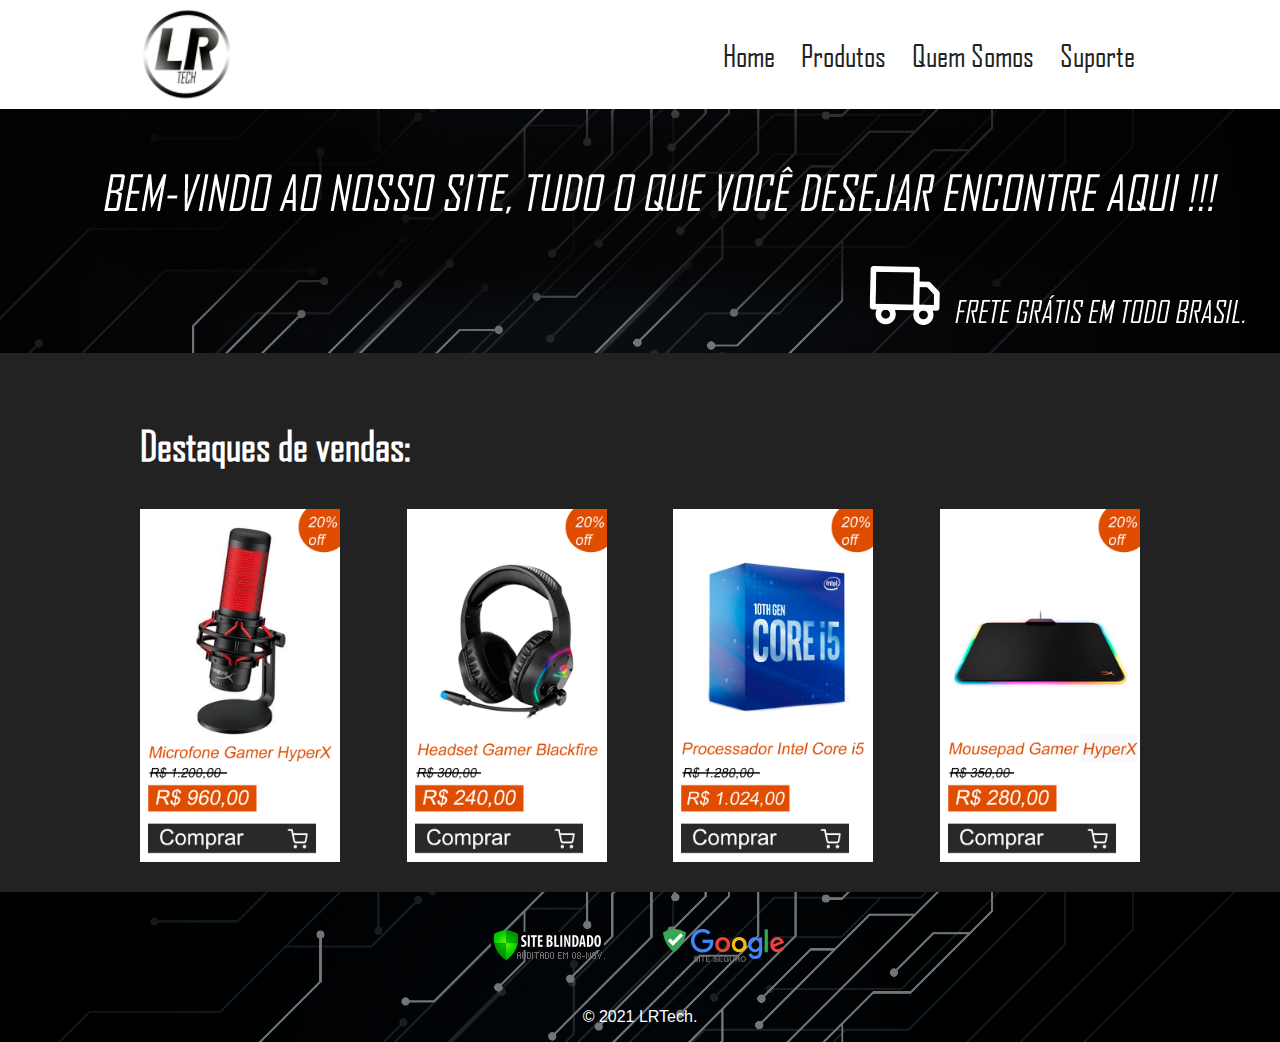
<file: index.html>
<!DOCTYPE html>
<html lang="pt-br">
<head>
    <link rel="stylesheet" href="style.css">

    <meta charset="UTF-8">
    <meta http-equiv="X-UA-Compatible" content="IE=edge">
    <meta name="viewport" content="width=device-width, initial-scale=1.0">
    <title>LRTech</title>
</head>
<body>
    
    <div id="header" >
        <div class="wrapper" id="contentheader">
        <img src="img/logolrtech.png" alt=""/>
        <div id="menu">
            <a href="index.html">Home</a>
            <a href="produtos.html">Produtos</a>
            <a href="quemsomos.html">Quem Somos</a>
            <a href="contato.html">Suporte</a>
        </div>
    </div>
    </div>
    <!-- Começar aqui -->

    <div id="banner">
        
        <div id="content-banner" class="wrapper">
            
        </div>
       <!-- pelo css -->
    </div>

    <div id="destaque" class="wrapper">
        <br>
        <br>
        <h1>Destaques de vendas:</h1>
        <br>
        <div id="produtosdestaque">
            <img src="img/produto microfone.jpg" alt="">
            <img src="img/produto headset.jpg" alt="">
            <img src="img/produto i5.jpg" alt="">
            <img src="img/produto mousepad.jpg" alt="">       

        </div>
        

    </div>
    <div id="rodape">
        
        <div id="content-rodape" class="wrapper">
            <img src="img/patrocinio.png" alt="">
            <img src="img/patrocinio3.png" alt="">
        </div>   
        <div id="creditos" class="wrapper">
            <p>© 2021 LRTech.</p>
        </div>
        
       <!-- pelo css -->
    </div>
 
    <!-- Terminar aqui  -->
    <script src="functions.js"></script> 
</body>
</html>
</file>
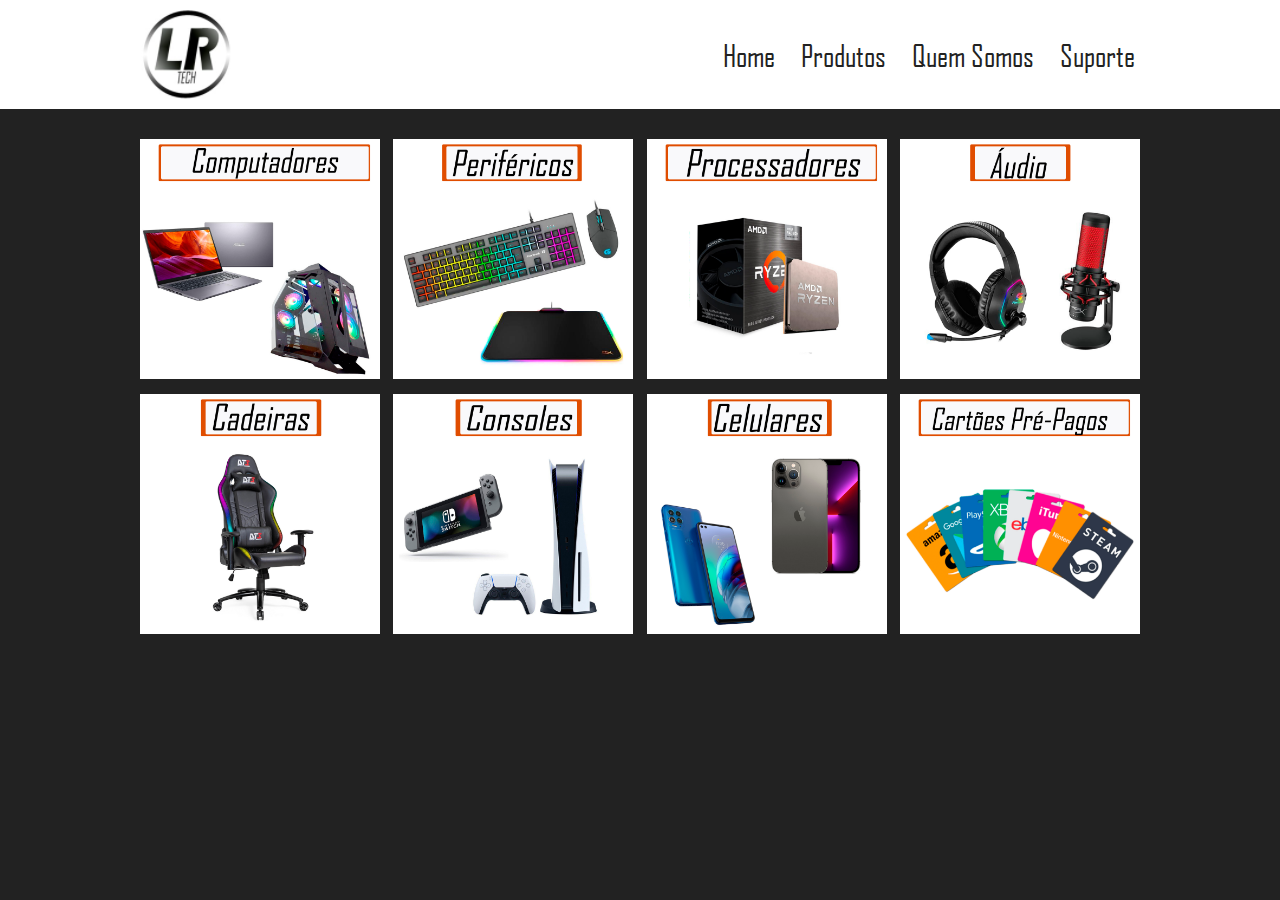
<file: produtos.html>
<!DOCTYPE html>
<html lang="en">
  <head>
    <link rel="stylesheet" href="style.css" />

    <meta charset="UTF-8" />
    <meta http-equiv="X-UA-Compatible" content="IE=edge" />
    <meta name="viewport" content="width=device-width, initial-scale=1.0" />
    <title>LRTech - Produtos</title>
  </head>
  <body>
    <div id="header">
      <div class="wrapper" id="contentheader">
        <img src="img/logolrtech.png" alt="" />
        <div id="menu">
          <a href="index.html">Home</a>
          <a href="produtos.html">Produtos</a>
          <a href="quemsomos.html">Quem Somos</a>
          <a href="contato.html">Suporte</a>
        </div>
      </div>
    </div>
    <!-- Começar aqui -->

    <div id="categorias" class="wrapper">
      <div id="linhas">
        <div class="conteudo-linha">
          <img src="/img/departamentos PC.jpg" alt="" />
          <img src="/img/departamentos perifericos.jpg" alt="" />
          <img src="/img/departamentos processadores.jpg" alt="" />
          <img src="/img/departamentos audio.jpg" alt="" />
        </div>
        <div class="conteudo-linha">
          <img src="/img/departamentos cadeiras.jpg" alt="" />
          <img src="/img/departamentos consoles.jpg" alt="" />
          <img src="/img/departamentos celular.jpg" alt="" />
          <img src="/img/departamentos cartão.jpg" alt="" />
        </div>
      </div>
    </div>

    <!-- Terminar aqui  -->
    <script src="functions.js"></script>
  </body>
</html>
</file>
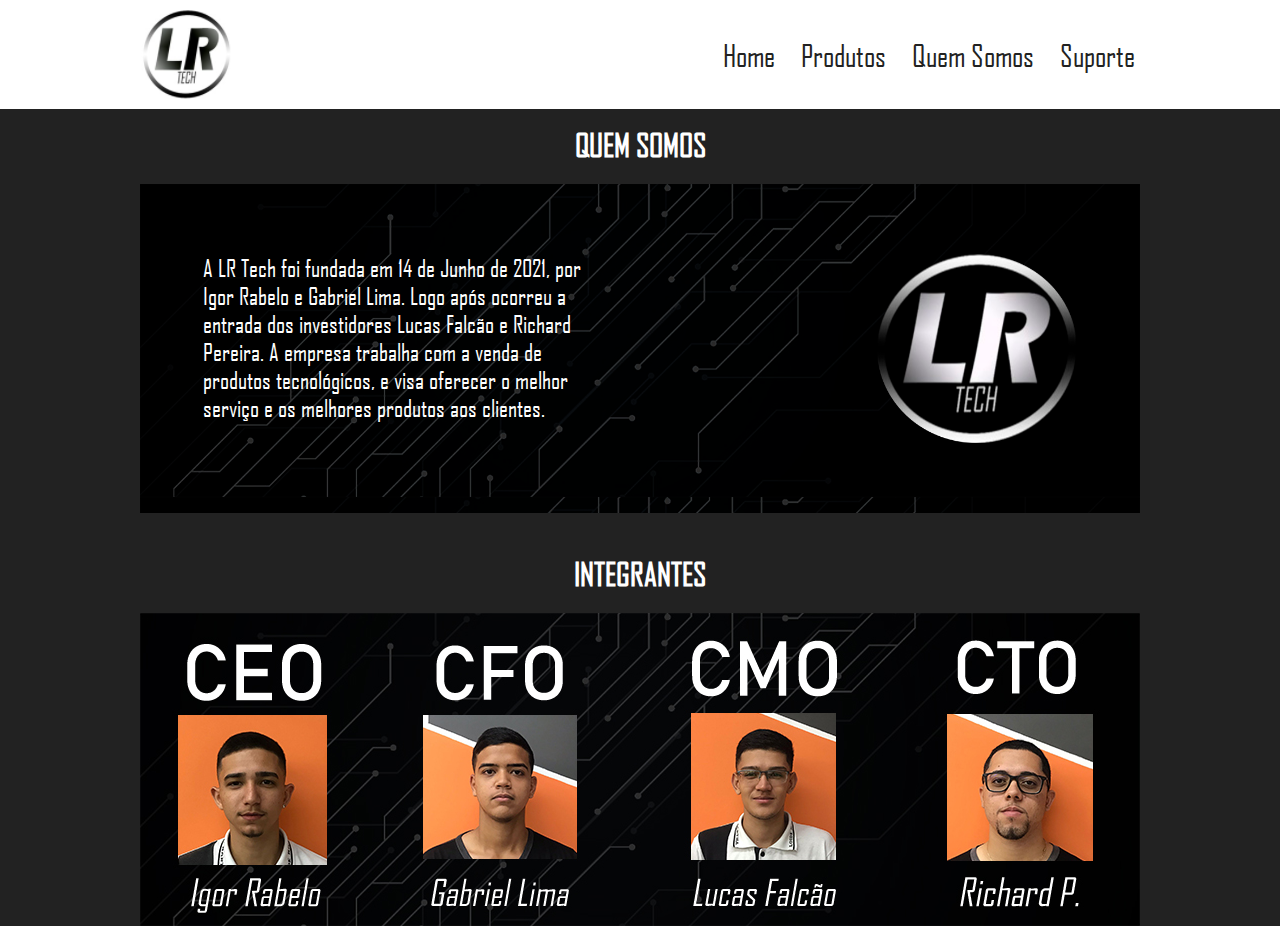
<file: quemsomos.html>
<!DOCTYPE html>
<html lang="en">
  <head>
    <link rel="stylesheet" href="style.css" />

    <meta charset="UTF-8" />
    <meta http-equiv="X-UA-Compatible" content="IE=edge" />
    <meta name="viewport" content="width=device-width, initial-scale=1.0" />
    <title>LRTech - Quem Somos</title>
  </head>
  <body>
    <div id="header">
      <div class="wrapper" id="contentheader">
        <img src="img/logolrtech.png" alt="" />
        <div id="menu">
          <a href="index.html">Home</a>
          <a href="produtos.html">Produtos</a>
          <a href="quemsomos.html">Quem Somos</a>
          <a href="contato.html">Suporte</a>
        </div>
      </div>
    </div>
    <!-- Começar aqui -->

    <div class="wrapper">
      <h1 id="titulo">QUEM SOMOS</h1>
    </div>
    <div id="quemsomos" class="wrapper">
      
      <div id="descricao">
        <span>
            A LR Tech foi fundada em 14 de Junho de 2021, por Igor Rabelo e Gabriel Lima.            
           Logo após ocorreu a entrada dos investidores Lucas Falcão e
           Richard Pereira. 
            A empresa trabalha com a venda de produtos
           tecnológicos, e visa oferecer o melhor serviço e os melhores produtos
           aos clientes.
         </span>
         <img src="./img/logoredondapreta.png" alt="">
      </div>
     
    </div>
    <div id="integrantes" class="wrapper">
    <h2>INTEGRANTES</h2>
    <img src="/img/(quem somos) Malha grafica (OK).jpg" alt="" />
    </div>

    <!-- Terminar aqui  -->
    <script src="functions.js"></script>
  </body>
</html>
</file>
<file: style.css>
@font-face {
    font-family: "AgencyFb";
    src: url("./fonts/AGENCYR.TTF") format("truetype");
  }
  
  * {
    margin: 0;
    padding: 0;
    border: 0;
    box-sizing: border-box;
  }
  
  body {
    background-color: #222;
  }
  
  .wrapper {
    width: 100%;
    max-width: 1000px;
    margin: 0 auto;
  }
  
  #header {
    display: flex;
    align-items: center;
    justify-content: space-between;
    padding-top: 10px;
    padding-bottom: 10px;
    font-family: AgencyFb, sans-serif;
    font-size: 30px;
    background-color: #fff;
  }
  
  #contentheader {
    display: flex;
    align-items: center;
    justify-content: space-between;
  }
  
  #menu a {
    text-decoration: none;
    color: #222;
    margin-left: 10px;
    transition: background 0.8s;
    padding: 5px;
    border-radius: 10px;
  }
  
  #menu a:hover {
    background: #e6712e;
    color: #fff
  }
  
  #banner {
    width: 100%;
    height: 244px;
    background: url("img/banner\ novo.jpg");
  }
  
  #destaque {
    color: #fff;
    font-family: AgencyFb, sans-serif;
    font-size: 20px;
    margin-top: 20px;
  }
  
  #produtosdestaque {
    margin-top: 15px;
    display: flex;
    align-items: center;
    justify-content: space-between;
  }
  
  #produtosdestaque img {
    width: 200px;
    transition: ease-in;
  }
  
  #produtosdestaque img:hover {
    transform: scale(1.07, 1.07);
  }
  
  #rodape {
    width: 100%;
    height: 150px;
    background: url("img/Malha.png");
    margin-top: 30px;
    color: #fff;
  }
  
  #content-rodape {
    padding-top: 30px;
    display: flex;
    align-items: center;
    justify-content: space-between;
    max-width: 300px;
  }
  
  #creditos {
    width: 100%;
    margin-top: 40px;
    text-align: center;
    font-family: Verdana, Geneva, Tahoma, sans-serif;
  }
  
  #categorias {
    margin-top: 15px;
  }
  #linhas {
    display: flex;
    flex-direction: column;
  }
  .conteudo-linha {
    display: flex;
    justify-content: space-between;
    align-items: center;
    margin-top: 15px;
  }
  .conteudo-linha img {
    width: 240px;
    transition: ease-in;
  }
  
  .conteudo-linha img:hover {
    transform: scale(1.05, 1.05);
  }
  
  #quemsomos {
    color: #fff;
    font-family: AgencyFb, sans-serif;
    display: flex;
    align-items: center;
    flex-direction: column;
    background: url("./img/Malha\ grafica\ 11.png");
    background-size: 100%;
    padding: 70px;
  }
  
  #titulo{
    color: #fff;
    font-family: AgencyFb, sans-serif;
      margin-bottom: 20px;
      width: 100%;
      text-align: center;
      margin-top: 15px;
  }
  
  #quemsomos span{
      margin-bottom: 20px;
  }
  
  #descricao{
      display: flex;
      justify-content: space-between;
  }
  
  #descricao span{
      width: 400px;
      font-size: 24px;
      margin-right: 244px;
  }
  
  #descricao img{
      width: 200px;
      margin-left: 30px;
  }
  #integrantes{
    margin-top: 15px;
      display: flex;
      flex-direction: column;
      align-items: center;
      width: 100%;
  }
  #integrantes h2{
    color: #fff;
    font-family: AgencyFb, sans-serif;
    padding-top: 25px;
    padding-bottom: 20px;
    font-size: xx-large;
  }

  #area{
    display: flex;
    justify-content: center;
    font-family:  AgencyFb, sans-serif;
    font-size: 25px;
    margin-top: 30px;
    color: #fff;
  }
  #cadastro{
    margin-top: 20px;
    max-width: 100%;
    flex: 1;
    color: #fff;
    
  }
  #coluna1, #coluna2{
    width: 100%;
  }

  #cadastro label{
    margin-top: 10px;
  }
 
  form label, form input, form textarea{
    display: block;    
    border: 1px solid transparent;
  }
  
  form input, form textarea{
    font-family:  AgencyFb, sans-serif;
    font-size: large;
    padding: 15px;
    border-radius: 5px;
    width: 100%;
  }

  form input:focus, form textarea:focus{
    box-shadow: 0 0 0 0;
    border: 2px solid #e6712e;
    outline: 0;
  }

  form textarea{
    font-family:  AgencyFb, sans-serif;
    font-size: large;
    resize: none;
  }

  form textarea:placeholder {
    color: #e6712e;  
  }

  form .btn_submit:hover {
    background-color: #b64300;
    transition: background 0.2s;

  } 

  .btn_submit{
    font-family:  AgencyFb, sans-serif;
    font-size: 20px;
    color: #fff;
    background-color: rgb(255, 94, 0);
   margin-top: 15px;
    padding: 5px;
  }

  #cadastro ::placeholder{
    font-family: AgencyFb, sans-serif;
    font-size: 20px;
    color: rgb(230,113,46);
  }

  #Endereço{
    color: #fff;
    font-family:  AgencyFb, sans-serif;
    font-size: 20px;
    margin-top: 20px;
    margin-left: 120px;
  }

  #nossasr{
    margin-left: 135px;
  }

  #redes{
    height: 100%;
    padding-bottom: 150px;
    margin-top: 15px;
    display: flex;
    align-items: center;
    justify-content: space-around;
  }

.twitter{
  width: 60px;
  background-color: #fff;
  border-radius: 50%;
  padding: 10px;
}

.whatsapp{
  width: 60px;
  background-color: #fff;
  border-radius: 50%;
  padding: 10px;
}

.instagram{
  width: 60px;
  background-color: #fff;
  border-radius: 50%;
  padding: 10px;
}
</file>
